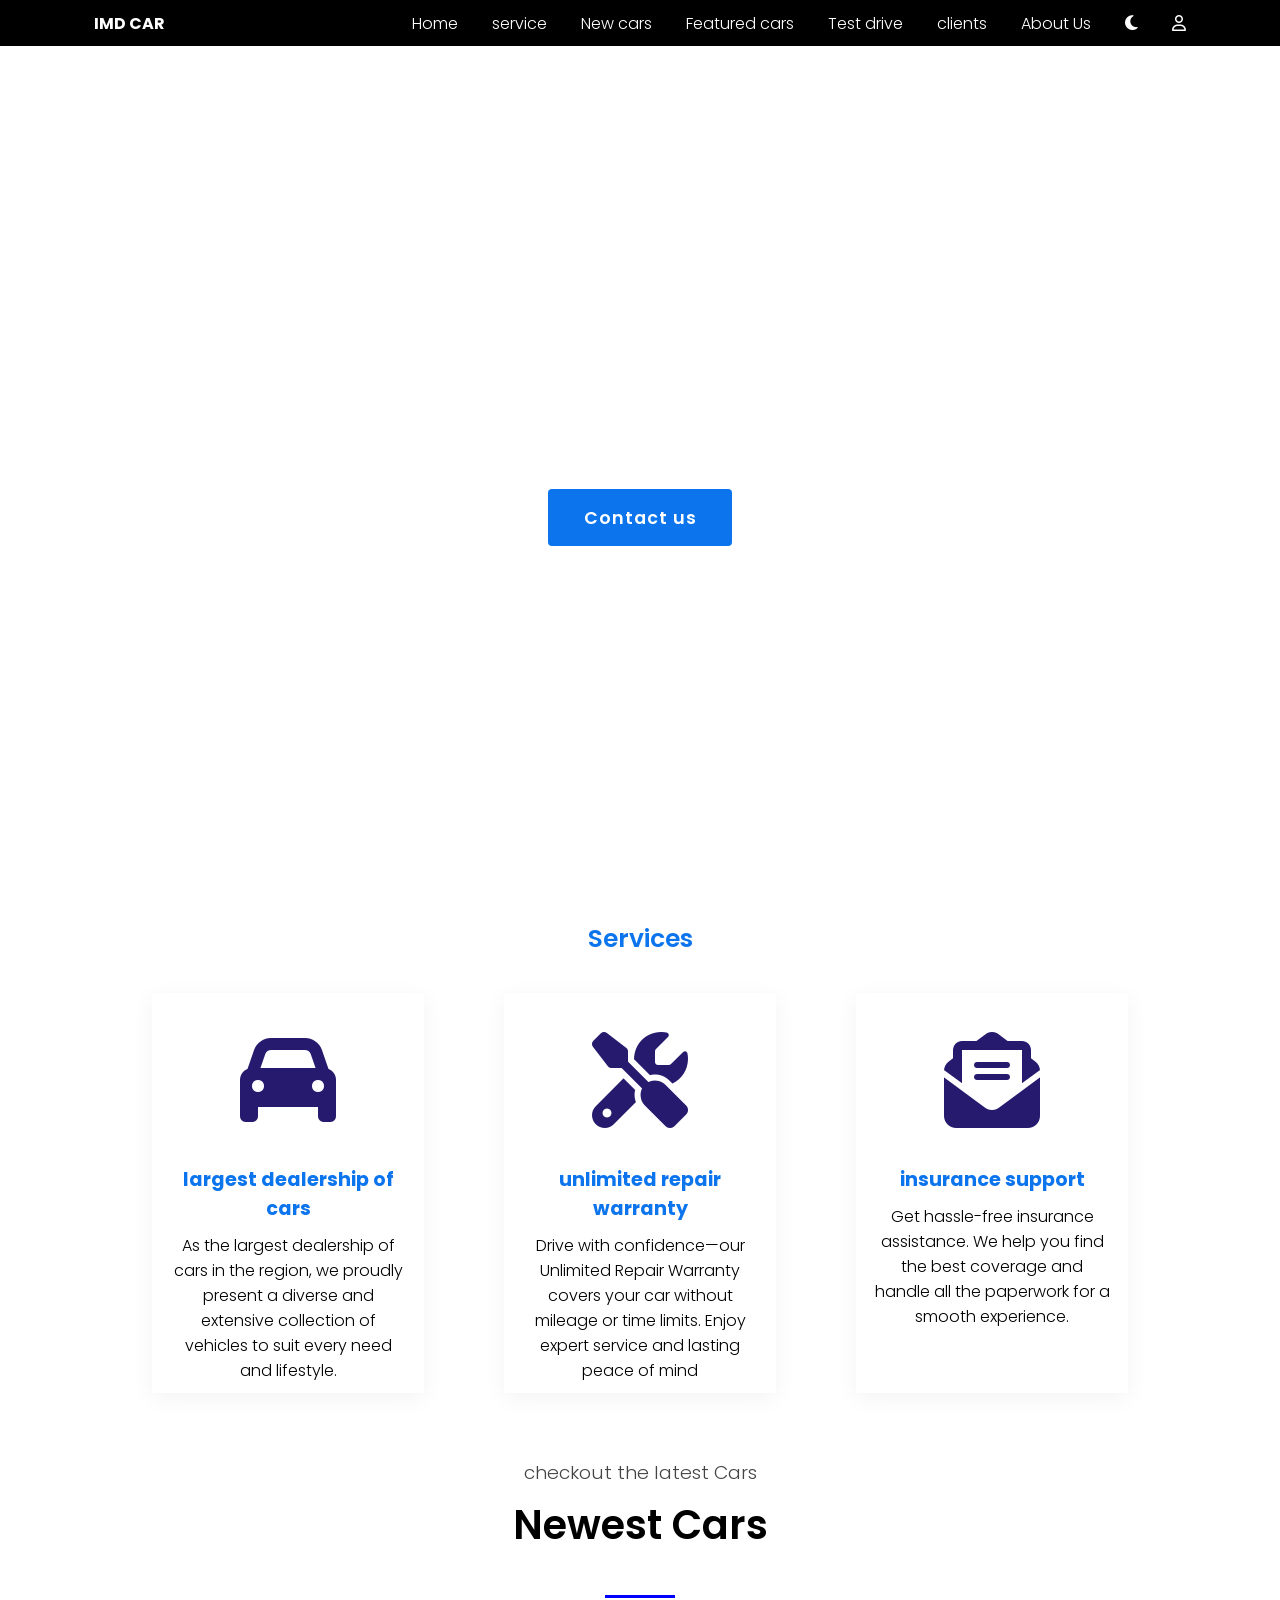
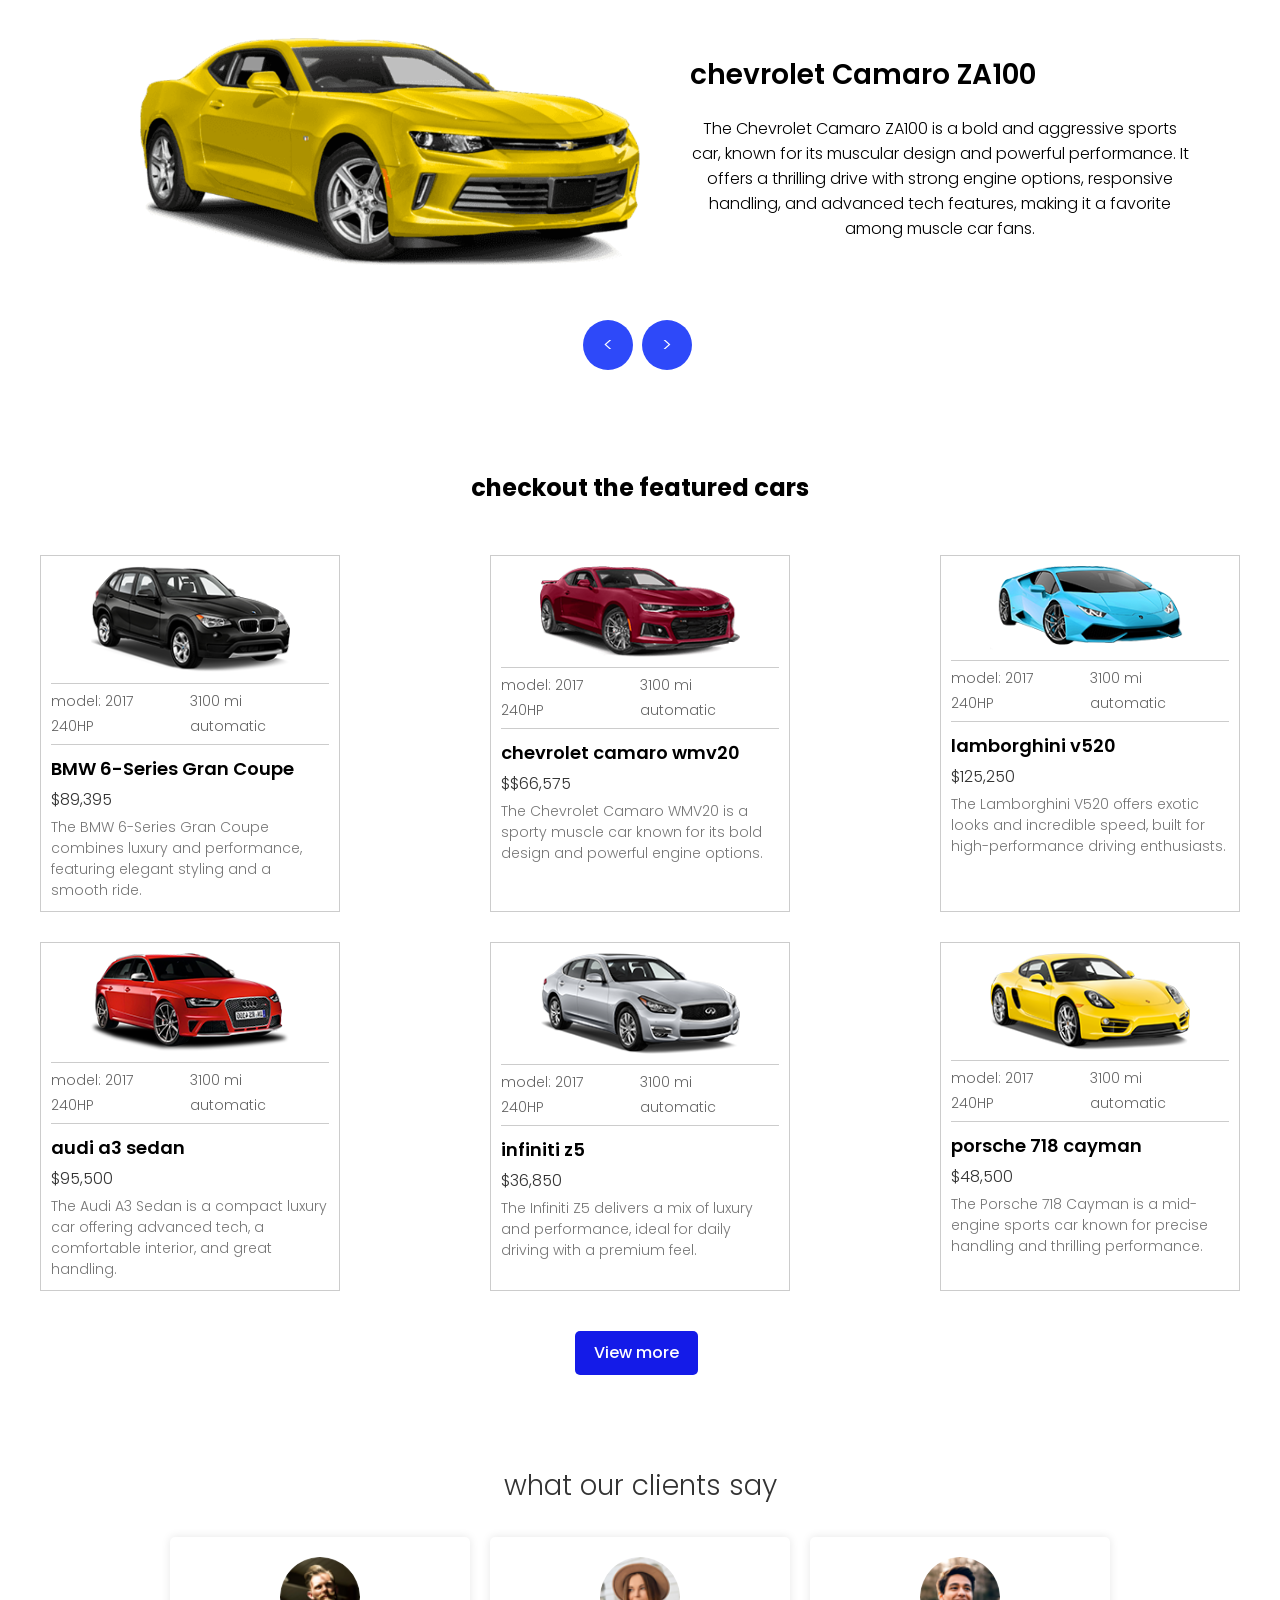
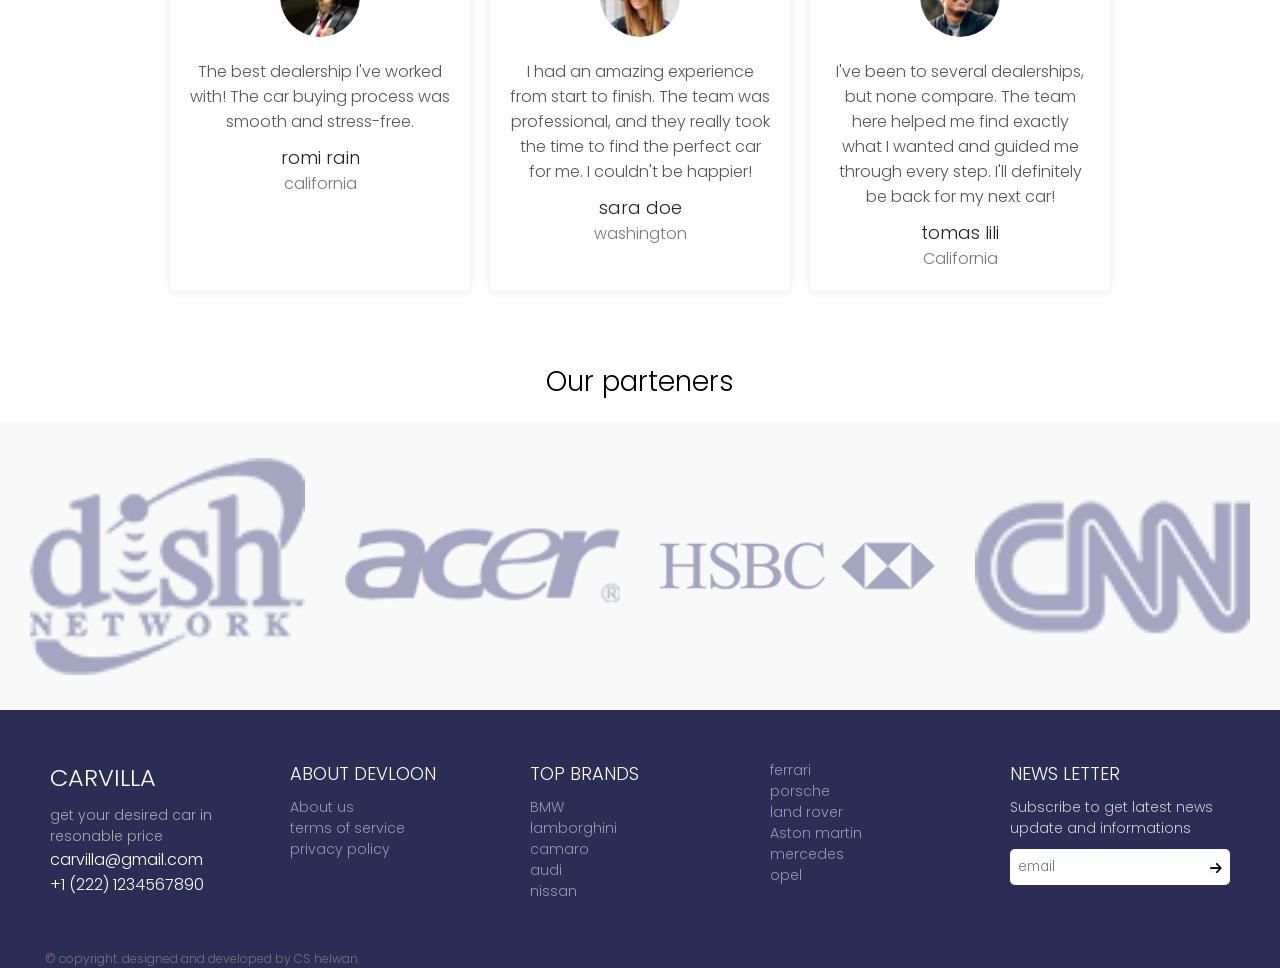
<file: index.html>
<!DOCTYPE html>
<html lang="en">
<head>
    <meta charset="UTF-8">
    <meta name="viewport" content="width=device-width, initial-scale=1.0">
    <link rel="stylesheet" href="https://cdnjs.cloudflare.com/ajax/libs/font-awesome/6.7.2/css/all.min.css">
    <link id="theme-style" rel="stylesheet" href="style.css">
    <title>IMD Car</title>
</head>

<body>
    

<!-- start of navigation bar -->

<header>

    <a href="index.html" class="logo"> IMD Car </a>

    <nav class="navigation">
        <a href="#home" class="home">Home</a>
        <a href="#service" class="service">service</a>
        <a href="#new" class="new">New cars</a>
        <a href="#Featured" class="Featured">Featured cars</a>
        <a href="testdrive.html" class="Test-drive">Test drive</a>
        <a href="#client" class="clients">clients</a>
        <a href="#contact" class="contact">About Us</a>
        
        <button id="ChangeMode" class="ChangeMode"><i class="fa-solid fa-moon"></i></button>
        
        

       <i class="fa-regular fa-user" onclick="toggleMenu()"></i>

        <div class="menu" id="menu">
        <div class="sub-menu" id="menuContent">


        </div>
        </div>

    <!--this is an edit in the code  -->
       
    </nav>


</header>
       
    </nav>


</header>

<!-- end of navigation bar -->



<!-- start of home-->

<section class="main" id="home">

    <video autoplay muted loop class="background-video">
        <source src="videos/Cinematic Car Promotion Video - Bmw.mp4" type="video/mp4">
    </video>
    
    
        <div class="main-content">
            
            <h2>get your desired car in resonable price</h2>
    
            <h3>Discover our exclusive car collection featuring luxury sedans, powerful sports cars, and reliable family vehicles. Each
            model is carefully selected to meet high standards of style, comfort, and performance.</h3>
                
            <a href="contactus.html" class="main-button">Contact us</a>
    
        
        </div>
    
    </section>

<!-- end of home -->




<section class="cards" id="service">

    <h2 class="title">Services</h2>

    <div class="content">

        <div class="card">

            <div class="icon">
                <i class="fa-solid fa-car"></i>
            </div>

            <div class="info">
                <h3>largest dealership of cars</h3>
                <p>As the largest dealership of cars in the region, we proudly present a diverse and extensive collection of vehicles to
                suit every need and lifestyle.
                </p>
            </div>

        </div>
        <div class="card">



            <div class="icon">
                <i class="fa-solid fa-screwdriver-wrench"></i>
            </div>

            <div class="info">
                <h3>unlimited repair warranty</h3>
            <p>Drive with confidence—our Unlimited Repair Warranty covers your car without mileage or time limits. Enjoy expert service
            and lasting peace of mind
            </p>
            </div>


        </div>
        <div class="card">

            <div class="icon">
                <i class="fa-solid fa-envelope-open-text"></i>
            </div>

            <div class="info">
                <h3>insurance support</h3>
            <p>Get hassle-free insurance assistance. We help you find the best coverage and handle all the paperwork for a smooth
            experience.
            </p>
            </div>

        </div>


    </div>


</section>

<!--  -->


<div class="newcars-slider" id="new">
        
    <div class="carlist-title">
        <h3>checkout the latest Cars</h3>
        <h2>Newest Cars</h2>
    </div>
    <div class="line"></div>
    
    
    <div class="slider-container">
        <div class="slider-track">
    
    
    <div class="carlist">
    
    
     
    
        <div class="content">
    
    
            <div class="carimage">
                <img src="images/new-cars-model/ncm1.png" alt="chevrolet">
            </div>
    
            <div class="car-details">
    
                <p class="car-title">chevrolet Camaro ZA100</p>
    
                <p class="info">The Chevrolet Camaro ZA100 is a bold and aggressive sports car,
                     known for its muscular design and powerful performance. It offers a thrilling drive with strong engine options, 
                     responsive handling, and advanced tech features, making it a favorite among muscle car fans.</p>
    
               

    
            </div>
        </div>
    
    
    </div>
    
    
    
    <div class="carlist">
    
    
    
        <div class="content">
    
    
            <div class="carimage">
                <img src="images/new-cars-model/ncm2.png" alt="ferrari">
            </div>
    
            <div class="car-details">
    
                <p class="car-title">BMW series-3</p>
    
                <p class="info">The BMW 3 Series is a compact luxury sedan that offers a balance of performance,
                     comfort, and technology. It comes with powerful engine options, sharp handling,
                      and a high-quality interior, making it one of the most popular models in its class.</p>
    
            </div>
        </div>
    
    
    </div>
    
    
    <div class="carlist">
    
    
        <div class="content"  >
    
    
            <div class="carimage" >
                <img src="images/new-cars-model/ncm3.png" alt="bmw">
            </div>
    
            <div class="car-details">
    
                <p class="car-title">Ferrari 488 superfast </p>
    
                <p class="info">The Ferrari 488 GTB is a high-performance supercar powered by a 3.9L twin-turbo V8 engine producing 661 horsepower. It accelerates from 0 to 100 km/h in just 3.0 seconds 
                    and reaches a top speed of 330 km/h. Known for its sharp handling and sleek design,
                     it delivers an exciting driving experience.</p>

    
            </div>
        </div>
    
    
    </div>
    
    
        </div>
    </div>
    
    
    <div class="slider-controls">
        <button id="prevBtn"> < </button>
        <button id="nextBtn">></button>
    </div>
    
    
    
    


<!--  -->
<div class="featured-cars-Container" id="Featured">
<span>checkout the featured cars</span>
<div class="cars">

    <div class="car">
        <img src="images/featured-cars/fc1.png" />
        <div class="features">
            <p>model: 2017 </p>
            <p>3100 mi</p>
            <p>240HP</p>
            <p> automatic</p>
        </div>
        <div class="description">
            <h4>BMW 6-Series Gran Coupe</h4>
            <h5>$89,395</h5>
            <p>The BMW 6-Series Gran Coupe combines luxury and performance, featuring elegant styling and a smooth ride.</p>
        </div>
    </div>

    <div class="car">
        <img src="images/featured-cars/fc2.png" />
        <div class="features">
            <p>model: 2017 </p>
            <p>3100 mi</p>
            <p>240HP</p>
            <p> automatic</p>
        </div>
        <div class="description">
            <h4>chevrolet camaro wmv20</h4>
            <h5>$$66,575</h5>
            <p>The Chevrolet Camaro WMV20 is a sporty muscle car known for its bold design and powerful engine options.</p>
        </div>
    </div>

    <div class="car">
        <img src="images/featured-cars/fc3.png" />
        <div class="features">
            <p>model: 2017 </p>
            <p>3100 mi</p>
            <p>240HP</p>
            <p> automatic</p>
        </div>
        <div class="description">
            <h4>lamborghini v520</h4>
            <h5>$125,250</h5>
            <p>The Lamborghini V520 offers exotic looks and incredible speed, built for high-performance driving enthusiasts.</p>
        </div>
    </div>

    <div class="car">
        <img src="images/featured-cars/fc4.png" />
        <div class="features">
            <p>model: 2017 </p>
            <p>3100 mi</p>
            <p>240HP</p>
            <p> automatic</p>
        </div>
        <div class="description">
            <h4>audi a3 sedan</h4>
            <h5>$95,500</h5>
            <p>The Audi A3 Sedan is a compact luxury car offering advanced tech, a comfortable interior, and great handling.</p>
        </div>
    </div>

    <div class="car">
        <img src="images/featured-cars/fc5.png" />
        <div class="features">
            <p>model: 2017 </p>
            <p>3100 mi</p>
            <p>240HP</p>
            <p> automatic</p>
        </div>
        <div class="description">
            <h4>infiniti z5</h4>
            <h5>$36,850</h5>
            <p>The Infiniti Z5 delivers a mix of luxury and performance, ideal for daily driving with a premium feel.</p>
        </div>
    </div>

    <div class="car">
        <img src="images/featured-cars/fc6.png" />
        <div class="features">
            <p>model: 2017 </p>
            <p>3100 mi</p>
            <p>240HP</p>
            <p> automatic</p>
        </div>
        <div class="description">
            <h4>porsche 718 cayman</h4>
            <h5>$48,500</h5>
            <p>The Porsche 718 Cayman is a mid-engine sports car known for precise handling and thrilling performance.</p>
        </div>
    </div>

</div>

<a href="listcar.html" class="view-more-btn" target="_blank">View more</a>

</div>


<section class="client-section" id="client">
<h2>what our clients say</h2>

<div class="client-container">

    <div class="client-card">
        <img src="images/clients/c1.png">
        <p>
            The best dealership I've worked with! The car buying process was smooth and stress-free.
        </p>
        <h4> romi rain</h4>
        <span>california</span>

    </div>

    <div class="client-card">
        <img src="images/clients/c2.png">
        <p>
            I had an amazing experience from start to finish. The team was professional, and they really took the time to find the
            perfect car for me. I couldn't be happier!
        </p>
        <h4>sara doe</h4>
        <span>washington</span>

    </div>


    <div class="client-card">
        <img src="images/clients/c3.png">
        <p>
            I've been to several dealerships, but none compare. The team here helped me find exactly what I wanted and guided me
            through every step. I'll definitely be back for my next car!
        </p>
        <h4>tomas lili</h4>
        <span>California</span>
    </div>


</div>
</section>

<h3 class="brand-title">Our parteners</h3>

<section class="brand-section">

<!-- <div class="brand-card">
    <img src="images/brand/br1.png">
</div> -->
<div class="brand-card">
    <img src="images/brand/br2.png">
</div>
<div class="brand-card">
    <img src="images/brand/br3.png">
</div>
<div class="brand-card">
    <img src="images/brand/br4.png">
</div>
<div class="brand-card">
    <img src="images/brand/br5.png">
</div>
<!-- <div class="brand-card">
    <img src="images/brand/br6.png">
</div> -->
</section>




<!--  -->

<div class="contact-container" id="contact">


<div class="column1">

    <h1>carvilla</h1>

    <p class="p1">get your desired car in resonable price</p>

    <p>carvilla@gmail.com</p>

    <p>+1 (222) 1234567890</p>

</div>



<div class="column2">

    <h3>about devloon</h3>


    <p>About us</p>
    <p>terms of service</p>
    <p>privacy policy</p>



</div>



<div class="column3">

    <h3>top brands</h3>

    <p>BMW</p>
    <p>lamborghini</p>
    <p>camaro</p>
    <p>audi</p>
    <p>nissan</p>


</div>


<div class="column4">

    <p>ferrari</p>
    <p>porsche</p>
    <p>land rover</p>
    <p>Aston martin</p>
    <p>mercedes</p>
    <p>opel</p>


</div>


<div class="column5">

    <h3>news letter</h3>
    <p>Subscribe to get latest 
        news update and informations</p>
        
<form action="">
    <input type="email" class="email" placeholder="email" required>
    <button type="submit"><i class="fa-solid fa-arrow-right"></i></button>
</form>

</div>


</div>

<p class="footer">© copyright. designed and developed by CS helwan.</p> 

</div>


<script src="script.js"></script>
          
</body>
</html>
</file>
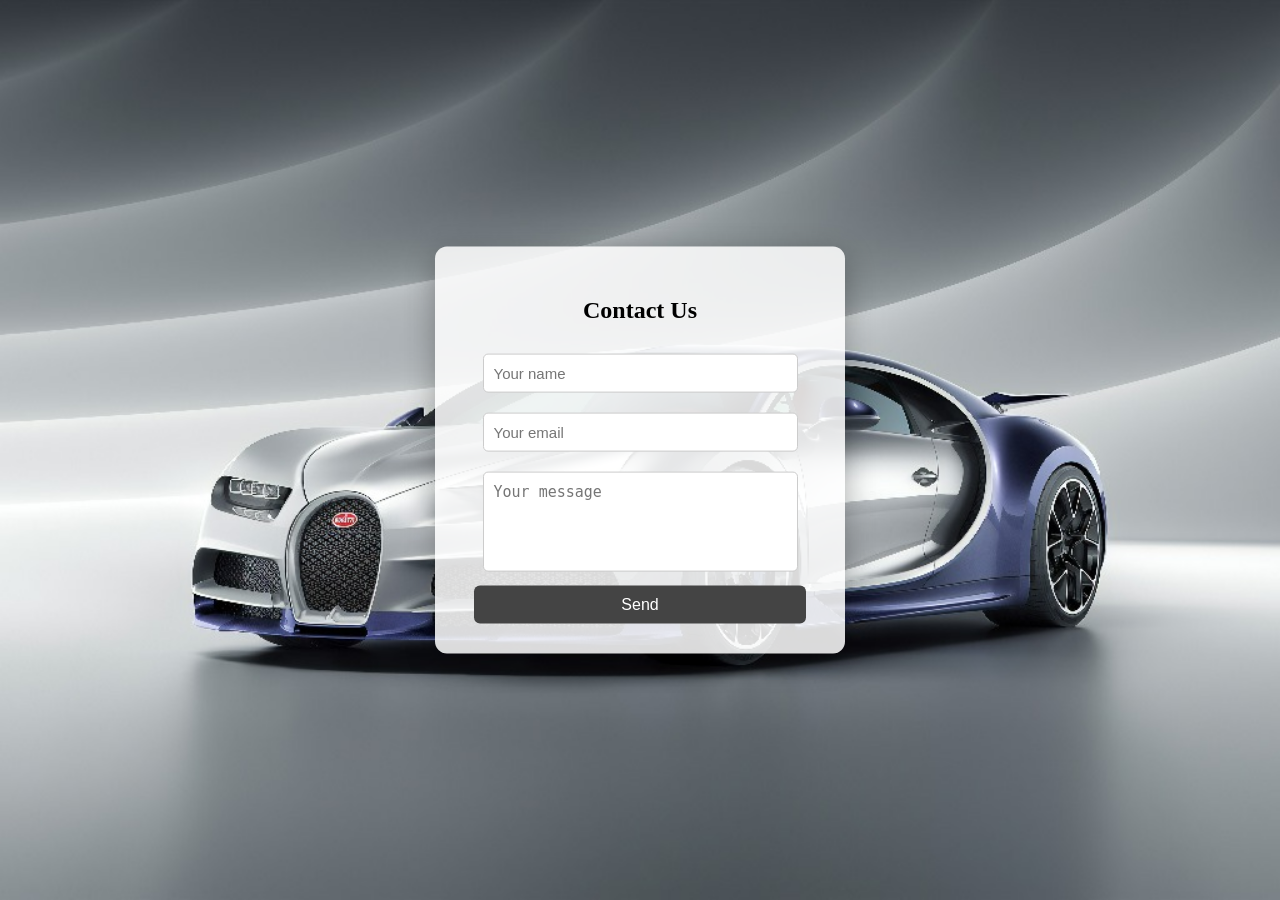
<file: contactus.html>
<!DOCTYPE html>
<html lang="en">
<head>
  <meta charset="UTF-8">
  <title>Contact Us</title>
  <link rel="stylesheet" href="contactus.css">
</head>
<body>
    
  <div class="form-container">
    <h2>Contact Us</h2>
    
    <div id="error" style="color: red; margin-bottom: 10px;"></div>
    
    <form id="contactForm">
      <input type="text" id="name" name="name" placeholder="Your name">
      <input type="email" id="email" name="email" placeholder="Your email">
      <textarea id="message" name="message" placeholder="Your message"></textarea>
      <button type="submit">Send</button>
    </form>
  </div>

  <script>
    var form = document.getElementById("contactForm");
    var errorEL = document.getElementById("error");
    var txtName = document.getElementById("name");
    var txtEmail = document.getElementById("email");
    var txtMessage = document.getElementById("message");

    form.addEventListener("submit", function(event) {
      let error = [];

      if (txtName.value.trim() === "") {
        error.push("Name is required");
      }

      if (txtEmail.value.trim() === "") {
        error.push("Email is required");
      }

      if (txtMessage.value.trim().length < 10) {
        error.push("Message must be at least 10 characters");
      }

      if (error.length > 0) {
        event.preventDefault();
        errorEL.innerHTML = error.join("<br>");
      } else{
        event.preventDefault()
        window.location.href = "index.html";
      }

        
      
    });
  </script>

</body>
</html>
</file>
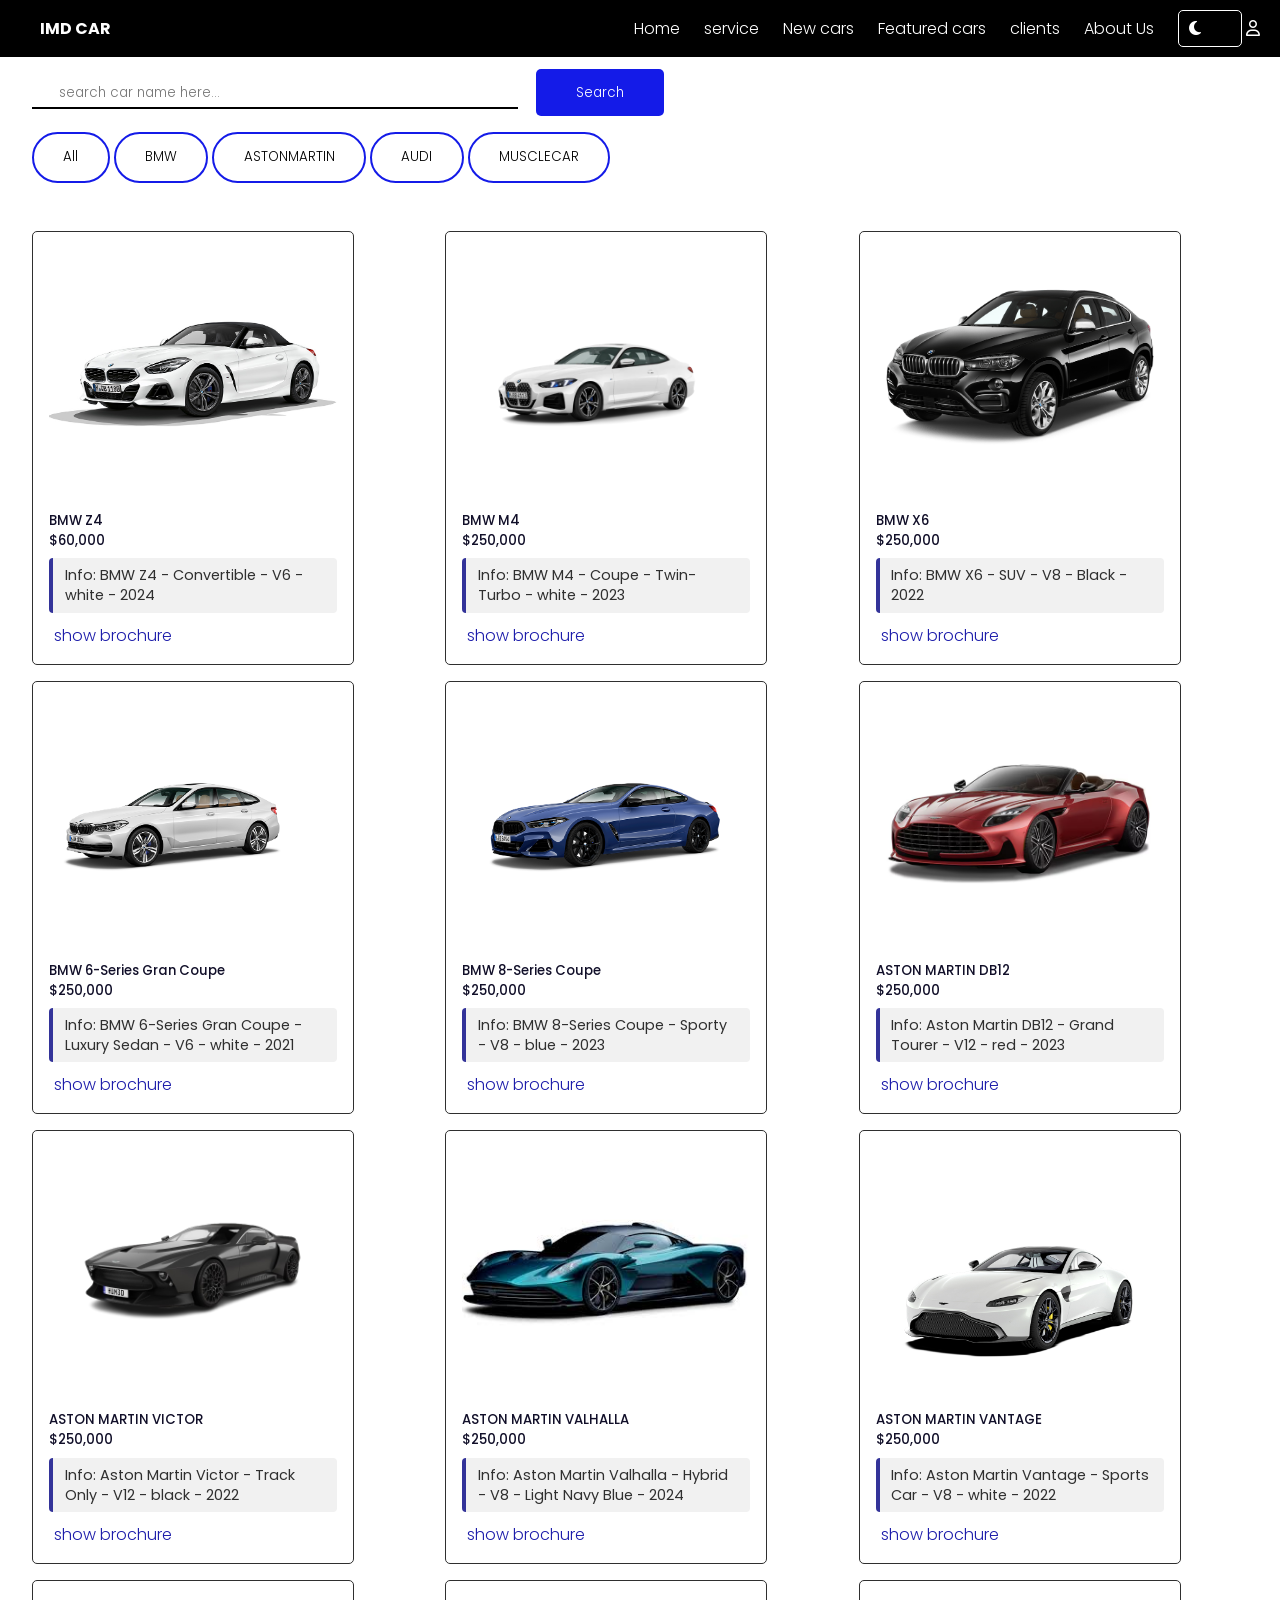
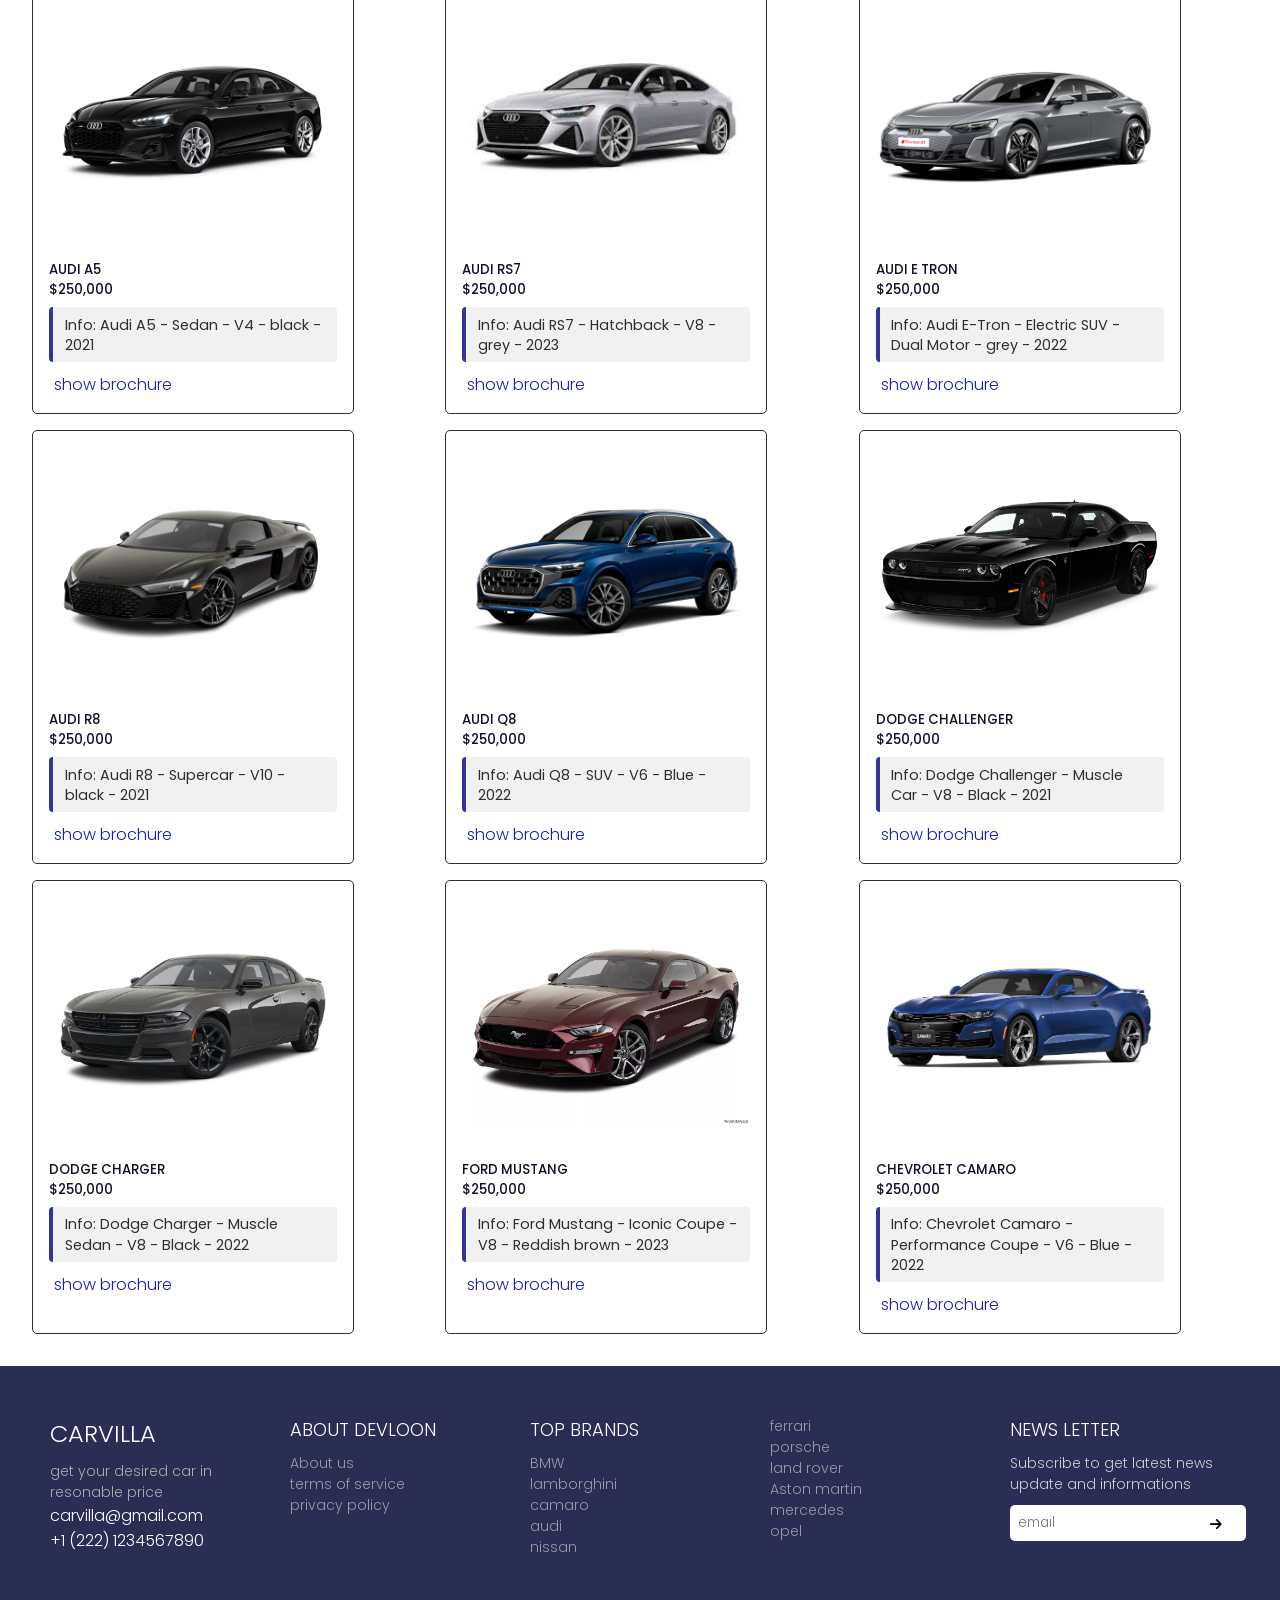
<file: listcar.html>
<!DOCTYPE html>
<html lang="en">

<head>
  <meta charset="UTF-8" />
  <title>CARVILLA CAR LIST</title>
  <link rel="stylesheet" href="listcar.css" />
  <link rel="stylesheet" href="https://cdnjs.cloudflare.com/ajax/libs/font-awesome/6.5.0/css/all.min.css">
</head>

<body>

  <header>

    <a href="index.html" class="logo">IMD Car</a>

    <nav class="navigation">
        <a href="index.html#home" class="home">Home</a>
        <a href="index.html#service" class="service">service</a>
        <a href="index.html#new" class="new">New cars</a>
        <a href="index.html#Featured" class="Featured">Featured cars</a>
        <a href="index.html#client" class="clients">clients</a>
        <a href="index.html#contact" class="contact">About Us</a>
        
        <button id="ChangeMode" class="ChangeMode"><i class="fa-solid fa-moon"></i></button>
        
        

       <i class="fa-regular fa-user" onclick="toggleMenu()"></i>

        <div class="menu" id="menu">
        <div class="sub-menu" id="menuContent">


        </div>
        </div>

       
    
       
    </nav>


</header>
       
    </nav>


</header>
  <div class="search_box">
    <div id="search__box">
      <input type="search" id="search-input" placeholder="search car name here...">
      <button id="search-button">Search</button>
    </div>

    <div id="butons">
      <button class="button-value" onclick="filterproduct('all')">All</button>
      <button class="button-value" onclick="filterproduct('BMW')">BMW</button>
      <button class="button-value" onclick="filterproduct('ASTONMARTIN')">ASTONMARTIN</button>
      <button class="button-value" onclick="filterproduct('AUDI')">AUDI</button>
      <button class="button-value" onclick="filterproduct('MUSCLECAR')">MUSCLECAR</button>
    </div>

    <div id="products">
      <!-- BMW Cars -->
      <div class="card BMW">
        <div class="image-container"><img src="images/featured-cars/bmw-z-series-z4-roadster-ms-aerodynamic.jpg"
            alt="BMW 6-Series Gran Coupe"></div>
        <div class="container">
          <h5 class="product-name">BMW Z4</h5>
          <h5>$60,000</h5>
          <h6>Info: BMW Z4 - Convertible - V6 - white - 2024</h6>
        </div>
        <a href="brochures/The BMW Z4 – Brochure.pdf" class="brochure" target="_blank">show brochure</a>
      </div>
      <div class="card BMW">
        <div class="image-container"><img src="images/featured-cars/m4.png" alt="BMW M4"></div>
        <div class="container">
          <h5 class="product-name">BMW M4</h5>
          <h5>$250,000</h5>
          <h6>Info: BMW M4 - Coupe - Twin-Turbo - white - 2023</h6>
        </div>
        <a href="brochures/BMW_M4_Coupe_Specification_Guide-G82.pdf.asset.1629454606360.pdf" class="brochure" target="_blank">show brochure</a>
      </div>
      <div class="card BMW">
        <div class="image-container"><img src="images/featured-cars/x6.png" alt="BMW XSeries 6"></div>
        <div class="container">
          <h5 class="product-name">BMW X6</h5>
          <h5>$250,000</h5>
          <h6>Info: BMW X6 - SUV - V8 - Black - 2022</h6>
        </div>
        <a href="brochures/The_new_X6_Brochure.pdf.asset.1701147693683.pdf" class="brochure"
          target="_blank">show brochure</a>

      </div>
      <div class="card BMW">
        <div class="image-container"><img src="images/featured-cars/series-6.png" alt="BMW 6-Series Gran Coupe"></div>
        <div class="container">
          <h5 class="product-name">BMW 6-Series Gran Coupe</h5>
          <h5>$250,000</h5>
          <h6>Info: BMW 6-Series Gran Coupe - Luxury Sedan - V6 - white - 2021</h6>
        </div>
        <a href="brochures/bmw6.pdf" class="brochure" target="_blank">show brochure</a>
      </div>
      <div class="card BMW">
        <div class="image-container"><img src="images/featured-cars/bmw-8series-coupe-modellfinder.png"
            alt="BMW 8-Series Coupe"></div>
        <div class="container">
          <h5 class="product-name">BMW 8-Series Coupe</h5>
          <h5>$250,000</h5>
          <h6>Info: BMW 8-Series Coupe - Sporty - V8 - blue - 2023</h6>
        </div>
        <a href="brochures/THE 8 Series Brochure.pdf.asset.1726473144890.pdf" class="brochure" target="_blank">show brochure</a>

      </div>

      <!-- ASTON MARTIN -->
      <div class="card ASTONMARTIN">
        <div class="image-container"><img src="images/featured-cars/Volcano Red-VORE-171,2,25-640-en_US.avif"
            alt="ASTON MARTIN DB12"></div>
        <div class="container">
          <h5 class="product-name">ASTON MARTIN DB12</h5>
          <h5>$250,000</h5>
          <h6>Info: Aston Martin DB12 - Grand Tourer - V12 - red - 2023</h6>
        </div>
        <a href="brochures/the-swanky-2024-aston-martin-db12.pdf" class="brochure" target="_blank">show brochure</a>

      </div>
      <div class="card ASTONMARTIN">
        <div class="image-container"><img
            src="images/featured-cars/Aston-Martin_Victor_2020_1000_0001-removebg-preview.png"
            alt="ASTON MARTIN VICTOR"></div>
        <div class="container">
          <h5 class="product-name">ASTON MARTIN VICTOR</h5>
          <h5>$250,000</h5>
          <h6>Info: Aston Martin Victor - Track Only - V12 - black - 2022</h6>
        </div>
        <a href="" class="brochure" target="_blank">show brochure</a>

      </div>
      <div class="card ASTONMARTIN">
        <div class="image-container"><img src="images/featured-cars/valhalla.jpeg" alt="ASTON MARTIN VALHALLA"></div>
        <div class="container">
          <h5 class="product-name">ASTON MARTIN VALHALLA</h5>
          <h5>$250,000</h5>
          <h6>Info: Aston Martin Valhalla - Hybrid - V8 - Light Navy Blue - 2024</h6>
        </div>
        <a href="brochures/Aston-Martin-Valhalla-Dealer-Brochure.pdf" class="brochure" target="_blank">show brochure</a>

      </div>
      <div class="card ASTONMARTIN">
        <div class="image-container"><img src="images/featured-cars/Aston-Martin-Vantage.jpg"
            alt="ASTON MARTIN VANTAGE"></div>
        <div class="container">
          <h5 class="product-name">ASTON MARTIN VANTAGE</h5>
          <h5>$250,000</h5>
          <h6>Info: Aston Martin Vantage - Sports Car - V8 - white - 2022</h6>
        </div>
        <a href="brochures/Aston-Martin_V8_Vantage_4_7_brochure.pdf" class="brochure" target="_blank">show brochure</a>

      </div>

      <!-- AUDI -->
      <div class="card AUDI">
        <div class="image-container"><img src="images/featured-cars/a5.avif" alt="AUDI A5"></div>
        <div class="container">
          <h5 class="product-name">AUDI A5</h5>
          <h5>$250,000</h5>
          <h6>Info: Audi A5 - Sedan - V4 - black - 2021</h6>
        </div>
        <a href="brochures/Audi_ A5_2019.pdf" class="brochure" target="_blank">show brochure</a>

      </div>
      <div class="card AUDI">
        <div class="image-container"><img src="images/featured-cars/rs7.jpeg" alt="AUDI RS7"></div>
        <div class="container">
          <h5 class="product-name">AUDI RS7</h5>
          <h5>$250,000</h5>
          <h6>Info: Audi RS7 - Hatchback - V8 - grey - 2023</h6>
        </div>
        <a href="brochures/Audi_US rs7_2019.pdf" class="brochure" target="_blank">show brochure</a>

      </div>
      <div class="card AUDI">
        <div class="image-container"><img src="images/featured-cars/etron.png" alt="AUDI E TRON"></div>
        <div class="container">
          <h5 class="product-name">AUDI E TRON</h5>
          <h5>$250,000</h5>
          <h6>Info: Audi E-Tron - Electric SUV - Dual Motor - grey - 2022</h6>
        </div>
        <a href="brochures/etron.pdf" class="brochure" target="_blank">show brochure</a>

      </div>
      <div class="card AUDI">
        <div class="image-container"><img src="images/featured-cars/r8.png" alt="AUDI R8"></div>
        <div class="container">
          <h5 class="product-name">AUDI R8</h5>
          <h5>$250,000</h5>
          <h6>Info: Audi R8 - Supercar - V10 - black - 2021</h6>
        </div>
        <a href="brochures/r8.pdf" class="brochure" target="_blank">show brochure</a>

      </div>
      <div class="card AUDI">
        <div class="image-container"><img src="images/featured-cars/q8.png" alt="AUDI Q8"></div>
        <div class="container">
          <h5 class="product-name">AUDI Q8</h5>
          <h5>$250,000</h5>
          <h6>Info: Audi Q8 - SUV - V6 - Blue - 2022</h6>
        </div>
        <a href="brochures/q8.pdf" class="brochure" target="_blank">show brochure</a>

      </div>

      <!-- MUSCLE CARS -->
      <div class="card MUSCLECAR">
        <div class="image-container"><img src="images/featured-cars/challenger.jpg" alt="DODGE CHALLENGER"></div>
        <div class="container">
          <h5 class="product-name">DODGE CHALLENGER</h5>
          <h5>$250,000</h5>
          <h6>Info: Dodge Challenger - Muscle Car - V8 - Black - 2021</h6>
        </div>
        <a href="brochures/2023-CDN-Dodge-Challennger-ENG-Catalog.pdf" class="brochure" target="_blank">show brochure</a>

      </div>
      <div class="card MUSCLECAR">
        <div class="image-container"><img src="images/featured-cars/charger.avif" alt="DODGE CHARGER"></div>
        <div class="container">
          <h5 class="product-name">DODGE CHARGER</h5>
          <h5>$250,000</h5>
          <h6>Info: Dodge Charger - Muscle Sedan - V8 - Black - 2022</h6>
        </div>
        <a href="brochures/dodge-charger-brochure.pdf" class="brochure" target="_blank">show brochure</a>

      </div>
      <div class="card MUSCLECAR">
        <div class="image-container"><img src="images/featured-cars/mustang.webp" alt="FORD MUSTANG"></div>
        <div class="container">
          <h5 class="product-name">FORD MUSTANG</h5>
          <h5>$250,000</h5>
          <h6>Info: Ford Mustang - Iconic Coupe - V8 - Reddish brown - 2023</h6>
        </div>
        <a href="brochures/ford-caribbean-mustang-2022-brochure-download-eng.pdf" class="brochure" target="_blank">show brochure</a>
      </div>

      <div class="card MUSCLECAR">
        <div class="image-container"><img src="images/featured-cars/camaro.avif" alt="CHEVROLET CAMARO"></div>
        <div class="container">
          <h5 class="product-name">CHEVROLET CAMARO</h5>
          <h5>$250,000</h5>
          <h6>Info: Chevrolet Camaro - Performance Coupe - V6 - Blue - 2022</h6>
        </div>
        <a href="brochures/CHEVROLET-CAMARO-BROCHURE.pdf" class="brochure" target="_blank">show brochure</a>

      </div>
    </div>
  </div>



  <div class="contact-container" id="contact">
  
  
    <div class="column1">
  
      <h1>carvilla</h1>
  
      <p class="p1">get your desired car in resonable price</p>
  
      <p>carvilla@gmail.com</p>
  
      <p>+1 (222) 1234567890</p>
  
    </div>
  
  
  
    <div class="column2">
  
      <h3>about devloon</h3>
  
  
      <p>About us</p>
      <p>terms of service</p>
      <p>privacy policy</p>
  
  
  
    </div>
  
  
  
    <div class="column3">
  
      <h3>top brands</h3>
  
      <p>BMW</p>
      <p>lamborghini</p>
      <p>camaro</p>
      <p>audi</p>
      <p>nissan</p>
  
  
    </div>
  
  
    <div class="column4">
  
      <p>ferrari</p>
      <p>porsche</p>
      <p>land rover</p>
      <p>Aston martin</p>
      <p>mercedes</p>
      <p>opel</p>
  
  
    </div>
  
  
    <div class="column5">
  
      <h3>news letter</h3>
      <p>Subscribe to get latest
        news update and informations</p>
  
      <form action="">
        <input type="email" class="email" placeholder="email" required>
        <button type="submit"><i class="fa-solid fa-arrow-right"></i></button>
      </form>
  
    </div>
  
  
  </div>
  
  <p class="footer">© copyright. designed and developed by CS helwan.</p>
  
  </div>
  

  <script src="listcar.js"></script>
</body>

</html>
</file>
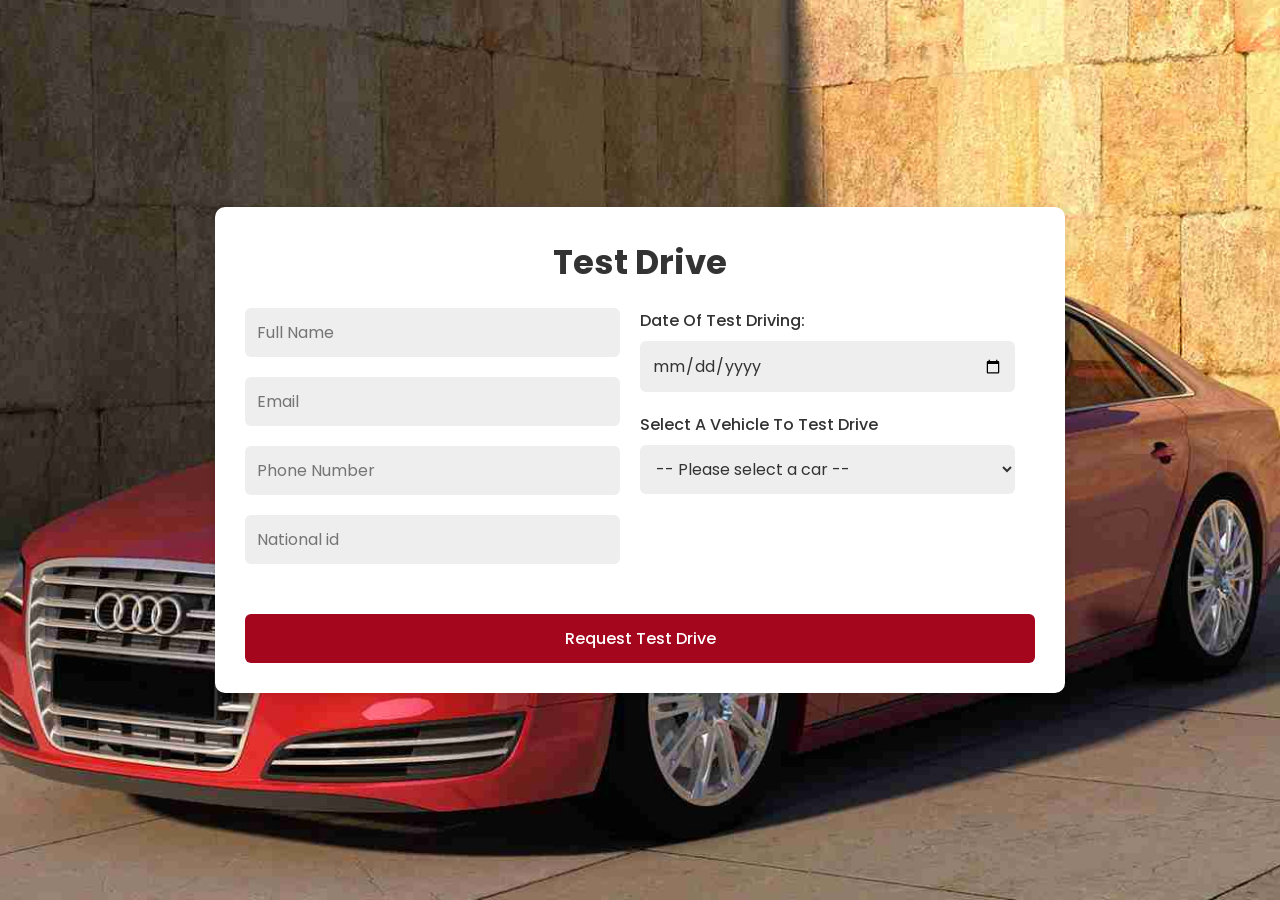
<file: testdrive.html>
<!DOCTYPE html>
<html lang="en">
<head>
  <meta charset="UTF-8" />
  <meta name="viewport" content="width=device-width, initial-scale=1.0"/>
  <title>Test Drive</title>
  <link rel="stylesheet" href="testdrivestyle.css"/>
</head>
<body>

  


  <div class="container">
    <h2>Test Drive</h2>
    <div id="error"></div>
    <form id="form">
      <div class="left">
        <input type="text" id="name" name="name" placeholder="Full Name" />
        <input type="email" id="email" name="email" placeholder="Email" />
        <input type="tel" id="telephone" name="Phone" placeholder="Phone Number" />
        <input type="text" id="national-id" name="nationalId" placeholder="National id" />
      </div>

      <div class="right">
        <label for="date"><span>Date Of Test Driving:</span></label>
        <input type="date" id="date" name="testdate" />

        <label for="options" id="Cars label"><span>Select A Vehicle To Test Drive</span></label>
        <select name="car" id="options">
             <option value="">-- Please select a car --</option>
            <optgroup label="ASTON MARTIN">
              <option value="car 1">ASTON MARTIN DB12</option>
              <option value="car 3">ASTON MARTIN VALHALLA</option>
              <option value="car 4">ASTON MARTIN VANTAGE</option>
              <option value="car 2">ASTON MARTIN VICTOR</option>
            </optgroup>
          <optgroup label="AUDI">
            <option value="car 1">AUDI A5</option>
            <option value="car 3">AUDI E TRON</option>
            <option value="car 4">AUDI Q8</option>
            <option value="car 2">AUDI RS7</option>
            <option value="car 4">AUDI R8</option>
          </optgroup>
          <optgroup label="BMW">
              <option value="car 2">BMW M4</option>
            <option value="car 1">BMW Z4</option>
            <option value="car 3">BMW X6</option>
            <option value="car 4">BMW 6-Series Gran Coupe</option>
            <option value="car 4">BMW 8-Series Coupe</option>
        </optgroup>
          <optgroup label="MUSCLE CARS">
              <option value="car 3">CHEVROLET CAMARO</option>
            <option value="car 1">DODGE CHALLENGER</option>
            <option value="car 2">DODGE CHARGER</option>
            <option value="car 4">FORD MUSTANG</option>
          </optgroup>
        </select>
      </div>

      <br/>
      <button type="submit" name="Request">Request Test Drive</button>
    </form>
  </div>

  <script>
    var form = document.getElementById("form");
    var errorEL = document.getElementById("error");
    var txtName = document.getElementById("name");
    var txtEmail = document.getElementById("email");
    var txtPhone = document.getElementById("telephone");
    var txtNationalId = document.getElementById("national-id");
    var txtCar = document.getElementById("options");
    var txtDate = document.getElementById("date");
    


    form.addEventListener("submit", function (event) {
      let error = [];

      if (txtName.value.trim() === "") {
        error.push("Name is required");
      }

      if (txtEmail.value.trim() === "") {
        error.push("Email is required");
      }

      if (txtPhone.value.trim() === "") {
        error.push("Phone number is required");
      }

      if (txtNationalId.value.trim() === "") {
        error.push("National ID is required");
      }
      if (txtDate.value === "") {
        error.push("Date of Test Driving is required");
      }
      if (txtCar.value === "") {
        error.push("Please select a vehicle");
      }

      if (error.length > 0) {
        event.preventDefault();
        errorEL.innerHTML = error.join("<br>");
      } else
      {
        window.location.href = "index.html";
      }

      }
    );
  </script>
</body>
</html>
</file>
<file: style.css>
@import url('https://fonts.googleapis.com/css2?family=Poppins:ital,wght@0,100;0,200;0,300;0,400;0,500;0,600;0,700;0,800;0,900;1,100;1,200;1,300;1,400;1,500;1,600;1,700;1,800;1,900&display=swap');



*{
  font-family: "Poppins", sans-serif;
  font-weight: 300;
  font-style: normal;

padding: 0;
margin: 0;
box-sizing: border-box;
scroll-behavior: smooth;

}


/* <!-- start of navigation bar --> */

header{


    background-color: black;
width: 100%;
    align-items: center;
position: fixed;
z-index: 999;
display: flex;
justify-content: space-between;
padding: 10px 5%; 
flex-wrap: wrap; 

}



.logo{
    text-decoration: none;
    text-transform: uppercase;
    font-weight: 700;
    font-size: 1em;
    padding-left: 30px;
    color: #fff;
}

.navigation a{
    color: #fff;
text-decoration: none;
padding-right: 30px;
transition: 0.25s ease; 

}

.navigation :hover{
color: #240eb9;

}
 

.navigation i{
    color: #fff;
    font-size: 1em;
    padding-right: 30px;
    border-radius: 10px;
    transition: 0.25s ease; 

}

.navigation i:hover{
    color:#240eb9;
    
}


/* profile */

.fa-user {
    font-size: 24px;
    cursor: pointer;
    color: #333;
  }
  
  
  .menu {
    position: absolute;
    top: 60px; 
    right: 20px;
    width: 200px;
    background-color: white;
    border: 1px solid #ddd;
    border-radius: 10px;
    box-shadow: 0 4px 8px rgba(0,0,0,0.1);
    display: none;
    z-index: 1000;
  }
  
  
  .menu.open-menu {
    display: block;
  }
  
  
  .sub-menu {
    padding: 15px;
  }
  
  .user-info {
    display: flex;
    align-items: center;
    gap: 10px;
  }
  
  .user-info i {
    font-size: 20px;
    color: #555;
  }
  
  .user-info h2 {
    font-size: 18px;
    margin: 0;
  }
  
  
  .logout, .login-link {
    text-decoration: none;
    color: #0f0707;
    display: block;
    margin-top: 15px;
  }
  
  .logout-content, .login-content {
    display: flex;
    align-items: center;
    gap: 10px;
    font-weight: bold;
    cursor: pointer;
  }
  
  .logout-content i,
  .login-content i {
    color: #ac2314;
  }
  .login-content span,
  .logout-content span
  {
    color: #0f0707;
    font-size: large;
  }
  


.ChangeMode {
color: white;
background-color: transparent;
border: none;
font-size: 17px;

  }


/* <!-- end of navigation bar --> */



/* <!-- start of home--> */
.main{
    position: relative;
    width: 100%;
    min-height: 100vh;
    display: flex;
    align-items: center;
    text-align: center;
    padding: 100px 200px;
    overflow: hidden;
}


.main-content {
    position: relative;
z-index: 1;
}

.background-video {
    position: absolute;
    top: 10px;
    left: 0;
    width: 100%;
    height: 100%;
    object-fit: cover;
    z-index: -1;
}



.main h2{
    color:white;
    font-size: 2.4em;
    text-transform: uppercase;
    font-weight: 700;
}


.main h2 span{
    display: inline-block;
    margin-top: 10px;
    color: #03076a;
    
    font-size: 1.2em;
    font-weight: 600;


} 

.main h3{
    color: white;
    font-size: 1.1em;
    font-weight: 600;
    letter-spacing: 1px;
    margin-top: 10px;
    margin-bottom: 30px;
    
}

.main-button{
    color: #fff;
    background-color: #0c75ed;
    text-decoration: none;
    font-size: 1.1em;
    font-weight: 600;
    display: inline-block;
    padding: 0.9em 2em;
    letter-spacing: 1px;
    border-radius: 4px; 
    margin-bottom: 40px;
    transition: 0.7s ease;

}

.main-button:hover{
background-color: #240eb9;
transform: scale(1.1);
}

/* <!-- end of home--> */



.title{
display: flex;
justify-content: center;
color: #0c75ed;
font-size: 25px;
font-weight: 600;
margin: 20px 0;

}

.content{
    display: flex;
    justify-content: center;
    flex-direction: row;
    flex-wrap: wrap;
}

.card{
    background-color: white;
    width: 17em;
    height: 400px;
      box-shadow: 0 5px 25px  rgba(1 1 1 / 5%);
      border-radius: 2px;
      padding: 17px;
      margin:15px;
      transition: 0.7s ease;
      
}

.card:hover{
    transform: scale(1.1);
}


.icon{
    color: #251a6e;
    font-size: 6em;
    text-align: center;
}


.info{
    text-align: center;
}

.info h3{
    color: #0c75ed;
    font-size: 1.2em;
    font-weight: 700;
    margin: 10px;
    
  
}


.newcars-slider{

    font-family: "Poppins", sans-serif;
  margin: 0;
  padding: 0;
  box-sizing: border-box;

/* background-color: #f8f9fc; */
}

.slider-container {
  width: 100%;
  overflow: hidden;
  position: relative;
}

.slider-track {
  display: flex;
  transition: transform 0.5s ease;
  width: calc(100% * 3); /* 3 slides */
}




.carlist{
 /* padding-bottom: 50px; */
 padding-left: 140px;
 max-width: 100%;
 box-sizing: border-box;
 /* background-color: #f8f9fc; */

}



.carlist-title{
    text-align: center;
    margin-top: 50px;
    margin-bottom: 40px;
}


.carlist-title h3{

color: #444;
font-weight: 300;
margin-bottom: 8px;

}

.carlist-title h2{

font-size: 40px;
font-weight: 600;

}


.line{
background-color: blue;
    width: 70px;
    height: 3px;
    margin: 10px auto 40px auto ;

}


.content{
    display: flex;
    align-items: center;
    justify-content: center;
    gap:50px;
    flex-wrap: wrap;
}

h3{
    margin-bottom: 0;
}



img{
    width: 500px;
    max-width: 100%;


}


.car-details{
    max-width: 500px;
}


.car-title{
    font-size: 28px;
    font-weight: 600;
    margin-bottom: 20px;

}


.info{
    font-size:16px;
    margin-bottom: 15px;

}
.carlist button{
    background-color: rgb(46, 73, 249);
    color: white;
    border: none;
    padding: 15px 35px;
    border-radius:5px;
    cursor: pointer;
    transition: 0.5s ease;
}

.carlist button:hover{
   background-color: rgb(24, 40, 147);
}


.slider-controls {
  text-align: center;
  margin-top: 20px;
}

.slider-controls button {
    display: inline-block;
    margin-bottom: 10px;
    margin-right: 5px;
  padding: 10px 20px;
    background-color: rgb(46, 73, 249);
    color: white;
    border: none;
    border-radius:40px;
  font-size: 20px;
  cursor: pointer;
}



/*  */

.featured-cars-Container{
    margin-top: 50px;
    padding: 40px;
  
    font-family: sans-serif;
}

.featured-cars-Container span{
    justify-content: center;
    margin-bottom: 50px;
    align-items: center;
    display: flex;
    font-size: 24px;
    font-weight: bold;
    
}

.cars{
    display: flex;
    justify-content: space-between;
    gap: 30px;
    flex-wrap: wrap
}

.car{
    width: 300px;
    border: 1px solid #ccc;
    padding: 10px;
    
}

.car img {
    width: 200px;
    height: auto;    
    display: block;
    margin: auto;
    margin-bottom: 10px;
}

.features{
    display: flex;
    flex-wrap: wrap;
    justify-content: space-between;
    font-size: 14px;
    color: #666;
    margin-bottom: 10px;
    border-top: 1px solid #ccc;
    border-bottom: 1px solid #ccc;
    padding: 5px 0;
}

.features p {
    width: 50%;
    margin: 2px 0px;
  }
  
  .description h4 {
    margin: 5px 0;
    font-size: 18px;
    font-weight: 600;
  }
  
  .description h5 {
    margin: 5px 0;
    font-size: 16px;
    color: #333;
  }
  
  .description p {
    font-size: 14px;
    color: #777;
  }
  

  
.view-more-btn {
display: inline-block;
margin-left: 535px;
  margin-top: 40px;
  padding: 0.6em 1.2em;
  background-color: #141be8;
  color: #fff;
  text-decoration: none;
  border-radius: 5px;
  font-weight: 500;
  transition: background-color 0.3s ease;
}

.view-more-btn:hover {
  background-color: #0f13b8;
}


.client-section {
  text-align: center;
  padding: 50px 20px;
  background-color: #fff;
}

.client-section h2 {
  font-size: 28px;
  margin-bottom: 30px;
  color: #333;
}

.client-container {
  display: flex;
  justify-content: center;
  gap: 20px;
  
}

.client-card {
  background: #fff;
  padding: 20px;
  border-radius: 5px;
  box-shadow: 0px 0px 10px rgba(0, 0, 0, 0.1);
  width: 300px;
  text-align: center;
  transition: 0.6s ease;
}

.client-card:hover {
  background-color:#007BFF;
  color: #fff;
  transform: scale(1.05);

  box-shadow: 0px 0px 20px rgba(0, 0, 0, 0.2);
}


.client-card img {
  width: 80px;
  height: 80px;
  border-radius: 50%;
  margin-bottom: 15px;
}

.client-card p {
  font-size: 16px;
  color: #555;
}

.client-card h4 {
  font-size: 18px;
  margin-top: 10px;
  color: #222;
}

.client-card span {
  font-size: 16px;
  color: #777;
}


.client-card:hover h4,
.client-card:hover span,
.client-card:hover p {
  color: #fff;
  transition: 0.6s ease;
}

.brand-title{
  text-align: center;
  font-size: 28px;
  padding: 20px;
}


.brand-section{
  display: flex;
  justify-content: center;
  align-items: center;
  gap: 40px;
  padding: 30px;
  background-color: #f9f9f9;
  
}

.brand-card{
display: flex;
justify-content: space-between;
gap: 10px;

}



/*  contact-container*/


.contact-container {
    display: flex;
    justify-content: space-between;
    background-color:#2A2D54;
    color: white;
    padding: 40px;
    padding-bottom: 15px;
    font-family: Arial, sans-serif;
}

.contact-container div {
    flex: 1;
    padding: 10px;
}

.column1 h1 {
    font-size: 24px;
    margin-bottom: 10px;
    text-transform: uppercase;
}

.p1 {
    font-size: 14px;
    color: #aaa;
    line-height: 1.5;
}

.column2 h3, .column3 h3, .column5 h3 {
    font-size: 18px;
    text-transform: uppercase;
    margin-bottom: 10px;
}

.column2 p, .column3 p, .column4 p, .column5 p {
    font-size: 14px;
    color: #ccc;
}


.column2  p{
    transition: 0.5s ease;
    color: #eeeeee8d;
}
.column2  p:hover{
    padding-left:15px ;
}


.column3  p{
    transition: 0.5s ease;
    color: #eeeeee8d;
}
.column3  p:hover{
    padding-left:15px ;
}


.column4  p{
    transition: 0.5s ease;
    color: #eeeeee8d;
}
.column4  p:hover{
    padding-left:15px ;
}


.column5 .email {
    width: 100%;
    padding: 8px;
    margin-top: 10px;
    border: none;
    border-radius: 5px;
}

.column5 button{
  background: none;
  border: none;
  position:relative;
  bottom: 30px ;
  left: 200px;
  cursor: pointer;
}

.footer {
    text-align:left;
    font-size: 12px;
    background-color:#2A2D54;
    color: #777;
    padding-top: 15px;
    padding-left: 45px;
}

/* for Mobile */

@media (max-width: 768px) {
    .logo {
        font-size: 1.5em;
    }

    .main h2 {
        font-size: 1.6em;
    }

    .main-button {
        font-size: 1em;
        padding: 0.8em 1.5em;
    }

    .card {
        width: 100%;
        max-width: 250px;
    }

    .client-container, .featured-cars-Container {
        flex-direction: column;
        gap: 20px;
    }

    .content {
        justify-content: center;
        gap: 15px;
    }

    .container {
        padding: 15px;
    }

    button {
        padding: 10px 20px;
    }

    footer {
        margin-top: 20px;
    }
}
</file>
<file: contactus.css>
body {
    margin: 0;
    padding: 0;
      background: url('images/back\ ground\ Contactus.jpg') no-repeat center center  fixed ;
      background-size: cover;
      
    }
    
    .form-container {
      background:rgba(255, 255, 255, 0.85);
      width: 350px;
      padding: 30px;
      border-radius: 12px;
      text-align: center;
      position: absolute;
      top: 50%;
      left: 50%;
      transform: translate(-50%, -50%);
      box-shadow: 0 8px 30px rgba(0, 0, 0, 0.3);
    }
    
    input, textarea {
      width: 90%;
      padding: 10px;
      margin: 10px;
      font-size: 15px;
      border-radius: 5px;
      border: 1px solid #ccc;
      box-sizing: border-box;
    }
    
    textarea {
      height: 100px;
      resize: none;
    }
    
    button {
      width: 95%;
      padding: 10px;
      background-color: #444;
      color: white;
      font-size: 16px;
      border: none;
      border-radius: 6px;
      cursor: pointer;
      transition: background-color 0.3s;
    }
    
    button:hover {
      background-color: #222;
    }
</file>
<file: listcar.css>
@import url('https://fonts.googleapis.com/css2?family=Poppins:ital,wght@0,100;0,200;0,300;0,400;0,500;0,600;0,700;0,800;0,900;1,100;1,200;1,300;1,400;1,500;1,600;1,700;1,800;1,900&display=swap');

*{
    padding: 0;
    margin: 0;
    border: none;
    outline: none;
    font-family: "Poppins", sans-serif;
    font-weight: 300;
    font-style: normal;
}


.brochure{
    display: inline-block;
    padding-top: 10px;
    padding-left: 5px;
    color: rgb(28, 28, 170);
    text-decoration: none

}


.test{
    display: block;
    padding-top: 10px;
    padding-left: 5px;
    color:black;
    text-decoration: none;
    background-size: cover;

}
.search_box{
    width: 95%;
    margin:0 auto;
}

#search__box{
    margin: 1em 0;
}

#search__box input{
    background-color: transparent;
    width: 40%;
    border-bottom: 2px solid black;
    padding: 5em 2em.3em;
}

#search__box input:focus{
    border-bottom-color: blue;
}

#search__box button{
    padding: 1em 3em;
    margin-left: 1em;
    background-color: rgb(20, 27, 232);
    color: #fff;
    border-radius: 5px;
    margin-top: 0.5em;
    cursor: pointer;
}

.button-value{
    border: 2px solid rgb(20, 27, 232);
    padding: 1em 2.2em;
    border-radius: 3em;
    background-color: transparent;
    color: rgb(0, 0, 0);
    cursor: pointer;
}

.active {
    background-color: rgb(20, 27, 232);
    color: #fff;
}

#products{
    display: grid;
    grid-template-columns: auto auto auto;
    grid-column-gap: 1.5em;
    padding: 2em 0;
}

.card {
    /* background-color: #794e895c; */
    border: #2f2f2f 1px solid;
    max-width: 18em;
    margin-top: 1em;
    padding: 1em;
    border-radius: 5px;
}

.image-container {
    text-align: center;
}

img {
    max-width: 100%;
    object-fit: contain;
    height: 15em;
}

.container {
    padding-top: 1em;
    color: #110f29;
}

.container h5 {
    font-weight: 500;
}

.hide {
    display: none;
}

@media screen and (max-width: 720px) {
    img {
        max-width: 100%;
        object-fit: contain;
        height: 10em;
    }

    .card {
        max-width: 10em;
        margin-top: 1em;
    }

    #products {
        grid-template-columns: auto auto;
        grid-column-gap: 1em;
    }
}

header {
    background-color: black;
    width: 100%;
    align-items: center;
    position: fixed;
    top: 0;
    left: 0;
    z-index: 9999;
    display: flex;
    justify-content: space-between;
    padding: 10px 5%;
    flex-wrap: wrap;
    padding-left: 10px;
}

.logo {
    text-decoration: none;
    text-transform: uppercase;
    font-weight: 700;
    font-size: 1em;
    padding-left: 30px;
    color: #fff;
}

.navigation a {
    color: #fff;
    text-decoration: none;
    padding-right: 20px;
    transition: 0.25s ease;
}

.navigation :hover {
    color: #240eb9;
}

.navigation i {
    color: #fff;
    font-size: 1em;
    padding-right: 30px;
    border-radius: 10px;
    transition: 0.25s ease;
}

.navigation i:hover {
    color: #240eb9;
}

#ChangeMode {
    background-color: transparent;
    color: white;
    border: 1px solid white;
    border-radius: 5px;
    padding: 5px 10px;
    cursor: pointer;
    font-size: 16px;
    transition: all 0.3s ease;
    margin-left: auto;
}

#ChangeMode:hover {
    background-color: white;
    color: black;
}

/* ----------- INFO STYLE ------------ */
.container h6 {
    margin-top: 0.5em;
    font-size: 0.9em;
    color: #2f2f2f;
    background-color: #f1f1f1;
    padding: 0.5em 0.8em;
    border-left: 4px solid #333399;
    border-radius: 4px;
    font-weight: 400;
    
    line-height: 1.4em;
}


.contact-container {
    display: flex;
    justify-content: space-between;
    background-color:#2A2D54;
    color: white;
    padding: 40px;
    padding-bottom: 15px;
    font-family: Arial, sans-serif;
}

.contact-container div {
    flex: 1;
    padding: 10px;
}

.column1 h1 {
    font-size: 24px;
    margin-bottom: 10px;
    text-transform: uppercase;
}

.p1 {
    font-size: 14px;
    color: #aaa;
    line-height: 1.5;
}

.column2 h3, .column3 h3, .column5 h3 {
    font-size: 18px;
    text-transform: uppercase;
    margin-bottom: 10px;
}

.column2 p, .column3 p, .column4 p, .column5 p {
    font-size: 14px;
    color: #ccc;
}


.column2  p{
    transition: 0.5s ease;
    color: #eeeeee8d;
}
.column2  p:hover{
    padding-left:15px ;
}


.column3  p{
    transition: 0.5s ease;
    color: #eeeeee8d;
}
.column3  p:hover{
    padding-left:15px ;
}


.column4  p{
    transition: 0.5s ease;
    color: #eeeeee8d;
}
.column4  p:hover{
    padding-left:15px ;
}


.column5 .email {
    width: 100%;
    padding: 8px;
    margin-top: 10px;
    border: none;
    border-radius: 5px;
}

.column5 button{
  background: none;
  border: none;
  position:relative;
  bottom: 30px ;
  left: 200px;
  cursor: pointer;
}

.footer {
    text-align:left;
    font-size: 12px;
    background-color:#2A2D54;
    color: #777;
    padding-top: 15px;
    padding-left: 45px;
}
</file>
<file: testdrivestyle.css>
@import url('https://fonts.googleapis.com/css2?family=Poppins:ital,wght@0,100;0,200;0,300;0,400;0,500;0,600;0,700;0,800;0,900;1,100;1,200;1,300;1,400;1,500;1,600;1,700;1,800;1,900&display=swap');

* {
  margin: 0;
  padding: 0;
  box-sizing: border-box;
  font-family: "Poppins", sans-serif;
}

body {
  display: flex;
  justify-content: center;
  align-items: center;
  min-height: 100vh;
  background-size: cover;
  background-repeat: no-repeat;
  color: #333;

  background: url('images/featured-cars/welcome-banner.jpg') no-repeat center center  fixed ;
      background-size: cover;
}

.container {
  background: #fff;
  border-radius: 10px;
  padding: 30px;
  width: 100%;
  max-width: 850px;
  box-shadow: 0 0 10px rgba(0, 0, 0, 0.1);
}

h2 {
  font-size: 34px;
  text-align: center;
  margin-bottom: 20px;
}

form {
  display: flex;
  gap: 20px;
  flex-wrap: wrap;
}

.left,.right {
  flex: 1;
  min-width: 250px;
}

input,select {
  width: 100%;
  padding: 12px;
  background: #eee;
  border-radius: 6px;
  border: none;
  font-size: 16px;
  color: #333;
  margin-bottom: 20px;
}

label span {
  display: block;
  margin-bottom: 8px;
  font-weight: 500;
}

button {
  width: 100%;
  padding: 12px;
  background-color: rgb(164, 6, 30);
  border-radius: 6px;
  border: none;
  cursor: pointer;
  font-size: 16px;
  color: #fff;
  font-weight: 500;
  transition: 0.5s ease;
  margin-top: 10px;
}

button:hover {
  transform: scale(1.05);
}


#error {
    color: red;
    font-weight: bold;
    margin-bottom: 15px;
  }
</file>
